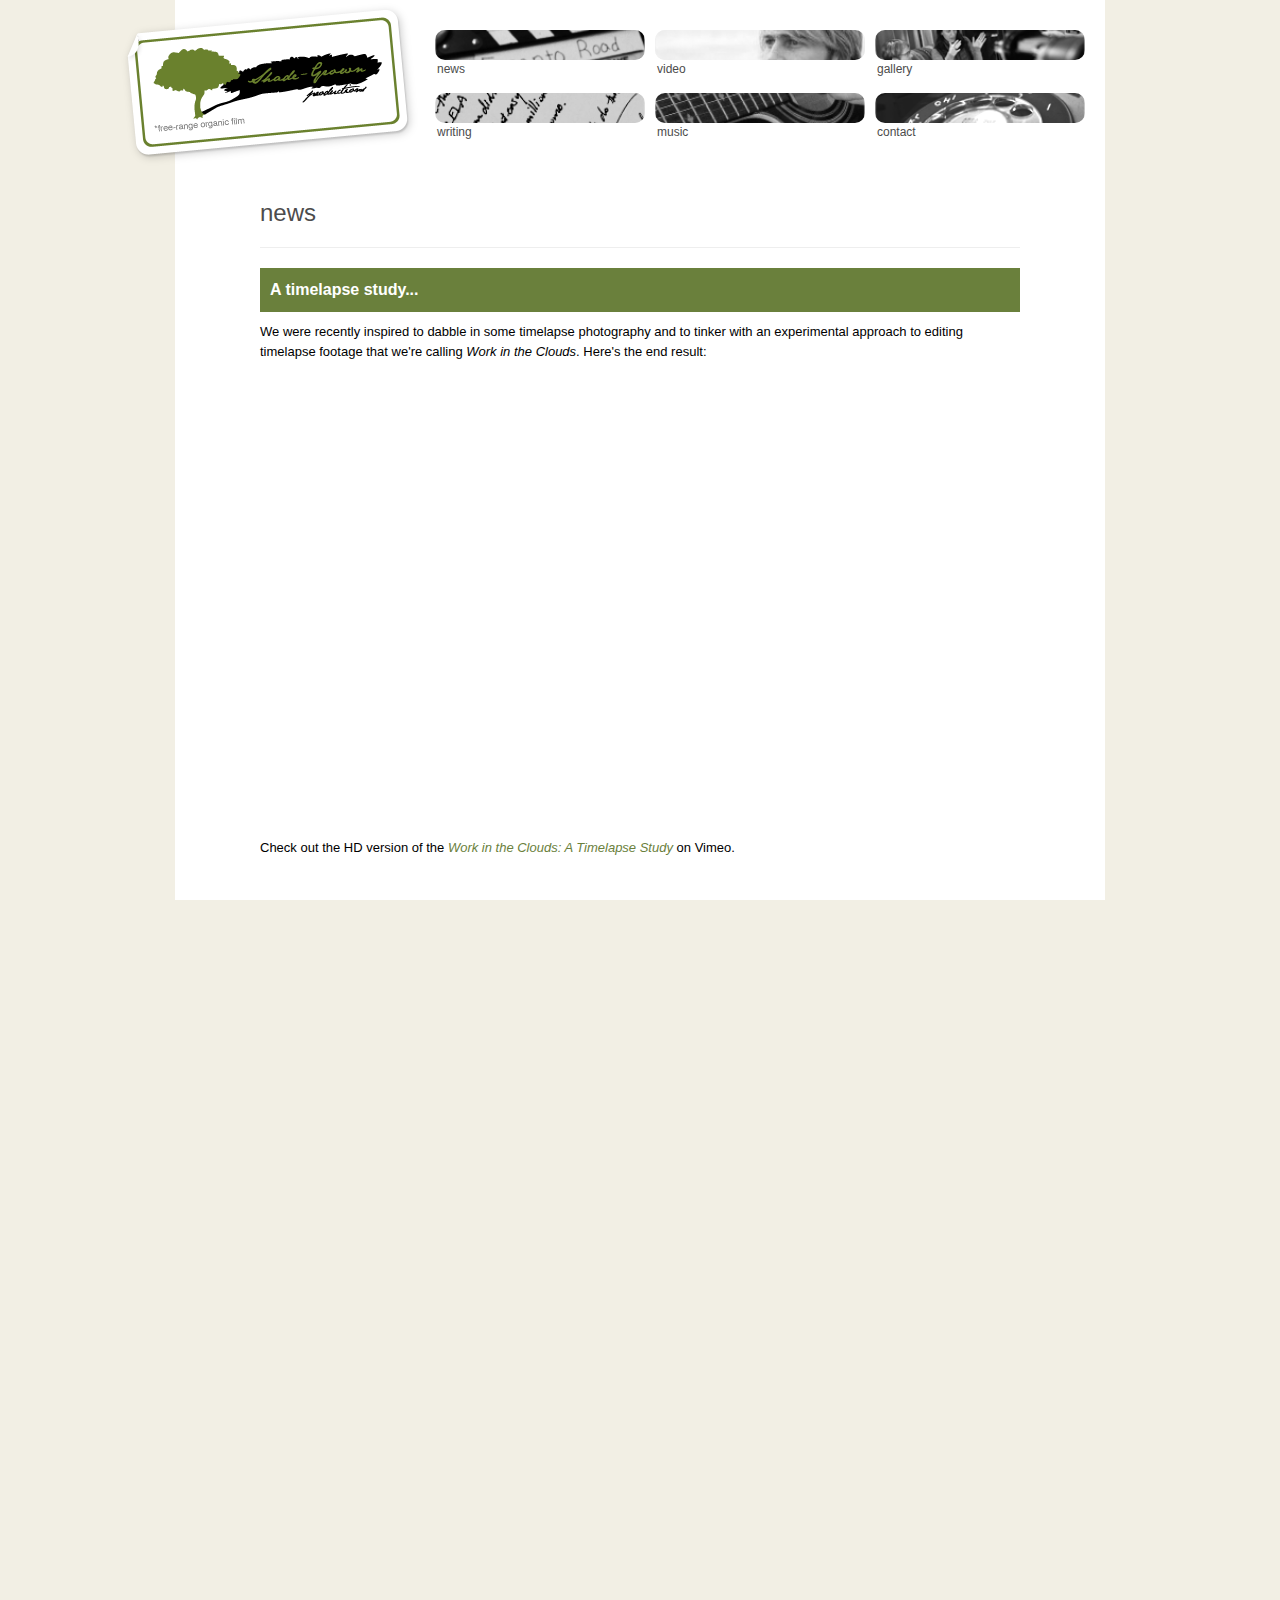
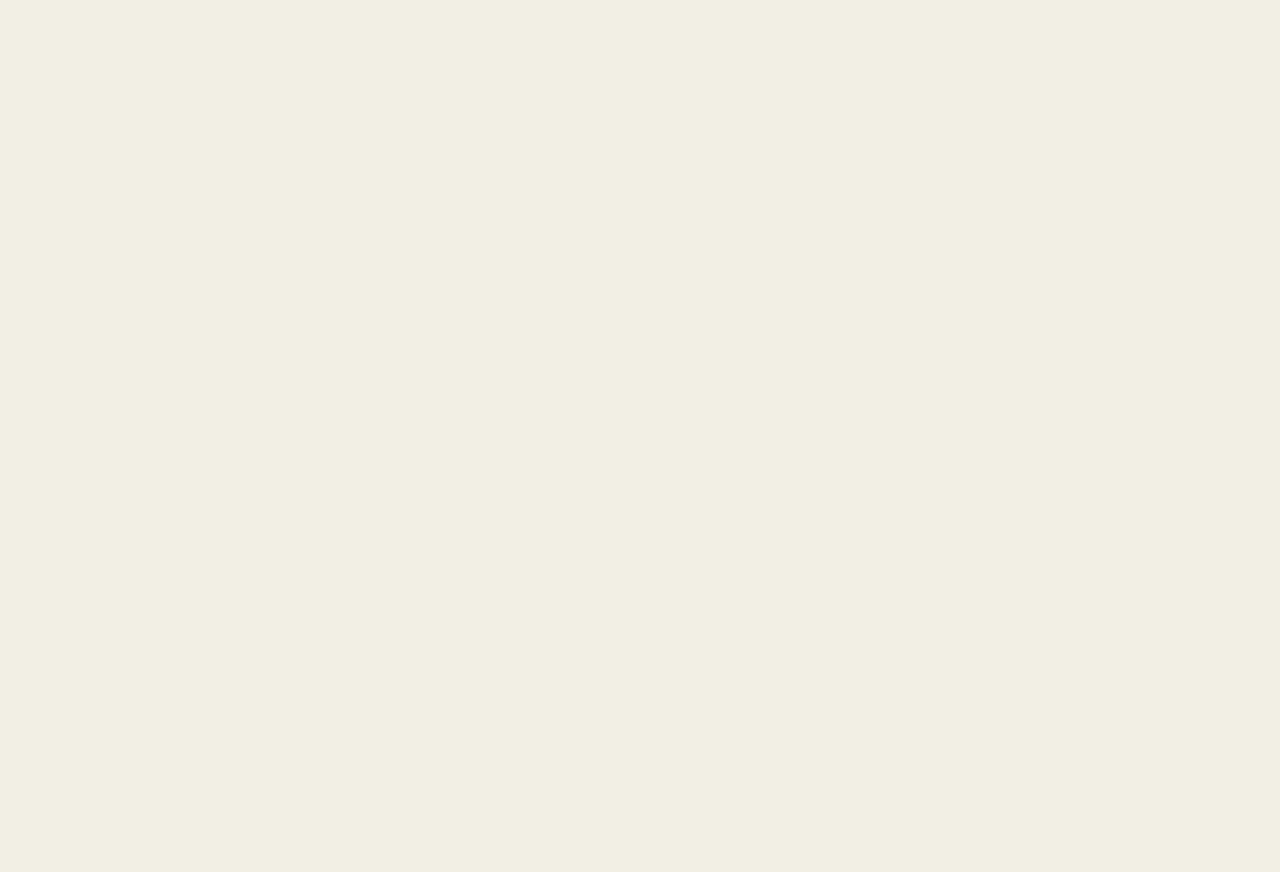
<file: index.html>
<!DOCTYPE html>
<html lang="en">
<head>
	<meta charset="UTF-8" />
	<meta name="viewport" content="width=device-width, initial-scale=1" />
	<meta name="description" content="Shade Grown Productions – free-range organic film. Short films, music videos, and commercial work by Meredith Rose and Thomas Heys." />
	<title>Shade Grown Productions</title>
	<link rel="icon" href="favicon.svg" type="image/svg+xml" />
	<link rel="icon" href="favicon.ico" type="image/x-icon" />
	<link rel="apple-touch-icon" href="apple-touch-icon.png" />
	<link href="css/style.css" rel="stylesheet" type="text/css" />
</head>

<body>
	<div id="container">
		<div id="contentContainer" class="bodyPart">

			<div id="menu">
				<a href="index.html">
					<div id="menuSticker"></div>
				</a>

				<button type="button" id="menuToggle" class="menu-toggle" aria-label="Toggle menu"
					aria-expanded="false">
					<span class="hamburger-icon">
						<span class="menu-toggle-bar"></span>
						<span class="menu-toggle-bar"></span>
						<span class="menu-toggle-bar"></span>
					</span>
					<span class="close-icon">&times;</span>
				</button>

				<div id="menuItemContainer">
					<div class="menuItem">
						<a href="index.html">
							<span class="menuImg"><img src="images/menu_currentProjects.png" alt="News" /></span>
							<div class="menuText">news</div>
						</a>
					</div>
					<div class="menuItem">
						<a href="video.html">
							<span class="menuImg"><img src="images/menu_video.png" alt="Video" /></span>
							<div class="menuText">video</div>
						</a>
					</div>
					<div class="menuItem">
						<a href="gallery.html">
							<span class="menuImg"><img src="images/menu_gallery.png" alt="Gallery" /></span>
							<div class="menuText">gallery</div>
						</a>
					</div>
					<div class="menuItem">
						<a href="writing.html">
							<span class="menuImg"><img src="images/menu_writing.png" alt="Writing" /></span>
							<div class="menuText">writing</div>
						</a>
					</div>
					<div class="menuItem">
						<a href="music.html">
							<span class="menuImg"><img src="images/menu_audio.png" alt="Music" /></span>
							<div class="menuText">music</div>
						</a>
					</div>
					<div class="menuItem">
						<a href="mailto:info@shadegrownproductions.com">
							<span class="menuImg"><img src="images/menu_contact.png" alt="Contact" /></span>
							<div class="menuText">contact</div>
						</a>
					</div>
				</div>
			</div>

			<div id="content">
				<h1>news</h1>
				<hr />
				<h2><strong>A timelapse study...</strong></h2>
				We were recently inspired to dabble in some timelapse photography and to tinker with an experimental
				approach to editing timelapse footage that we're calling <i>Work in the Clouds</i>. Here's the end
				result:<br /><br />

				<div class="video-wrapper">
					<iframe src="https://player.vimeo.com/video/50412322" width="100%" height="100%" frameborder="0"
						webkitallowfullscreen mozallowfullscreen allowfullscreen></iframe>
				</div>
				Check out the HD version of the <a href="https://vimeo.com/50412322"><i>Work in the Clouds: A Timelapse
						Study</i></a> on Vimeo.<br /><br /><br />

				<h2>Encanto Road - A new short film from SGP</h2>
				<div class="laurel-row">
					<img src="images/cinedivawhite.png" alt="Festival de Cine Diva Laurel" loading="lazy" />
					<img src="images/DWF11_LaurelWhite.jpg" alt="Dances With Films Laurel" loading="lazy" />
					<img src="images/lakeshorts_laurels_2012.jpg" alt="Lakeshorts Laurel" loading="lazy" />
				</div>

				So far, our latest short, a dark comedy called <i>Encanto Road</i>, has had a great festival run. It
				premiered in the U.S. in June at Grauman's Chinese Theaters in Hollywood as part of the fantastic
				LA-based film festival <a href="https://www.danceswithfilms.com/index.html"><strong>Dances With
						Films</strong></a>. Soon afterwards, it screened at the <a
					href="https://www.southsidefilmfestival.com/"><strong>SouthSide Film Festival</strong></a> and more
				recently the <a href="https://www.burbankfilmfestival.org/"><strong>Burbank International Film
						Festival</strong></a>. <i>Encanto</i> also saw international premieres at <a
					href="https://www.lakeshorts.ca/"><strong>Lakeshorts International Film Festival</strong></a> in
				Toronto and at the <a href="https://www.festivalcinediva.com/"><strong>Festival de Cine
						Diva</strong></a> in Panama City. If you missed it at those festivals, check out the trailer
				below for a little taste.<br /><br />

				<div class="video-wrapper">
					<iframe
						src="https://player.vimeo.com/video/12543884?title=0&amp;byline=0&amp;portrait=0&amp;color=6A803C"
						width="100%" height="100%" frameborder="0"></iframe>
				</div>
				Check out the HD version of <a href="https://vimeo.com/12543884"><i>Encanto Road</i></a> on
				Vimeo.<br /><br /><br />

				<h2><strong>A Shade-Grown video just for you</strong></h2>
				Here's a short little ditty about who we are, what we've done and what's coming up for SGP. As always,
				you can check out individual clips and trailers on our <a href="video.html">Video</a> page, peruse our
				<a href="writing.html">writing</a> samples or <a
					href="mailto:info@shadegrownproductions.com">contact</a> us directly - we're happy to
				chat.<br /><br />

				<div class="video-wrapper">
					<iframe
						src="https://player.vimeo.com/video/22321273?title=0&amp;byline=0&amp;portrait=0&amp;color=6A803C"
						width="100%" height="100%" frameborder="0"></iframe>
				</div>
				Check out the HD version of the <a href="https://vimeo.com/22321273">Shade-Grown Promo</a> on
				Vimeo.<br /><br /><br />
			</div>

			<div id="footer">
				<p id="copyright">&copy; <span id="current-year"></span> Shade Grown Productions. All rights reserved.</p>
			</div>
		</div>
	</div>

	<script src="js/menu.js"></script>
</body>

</html>
</file>
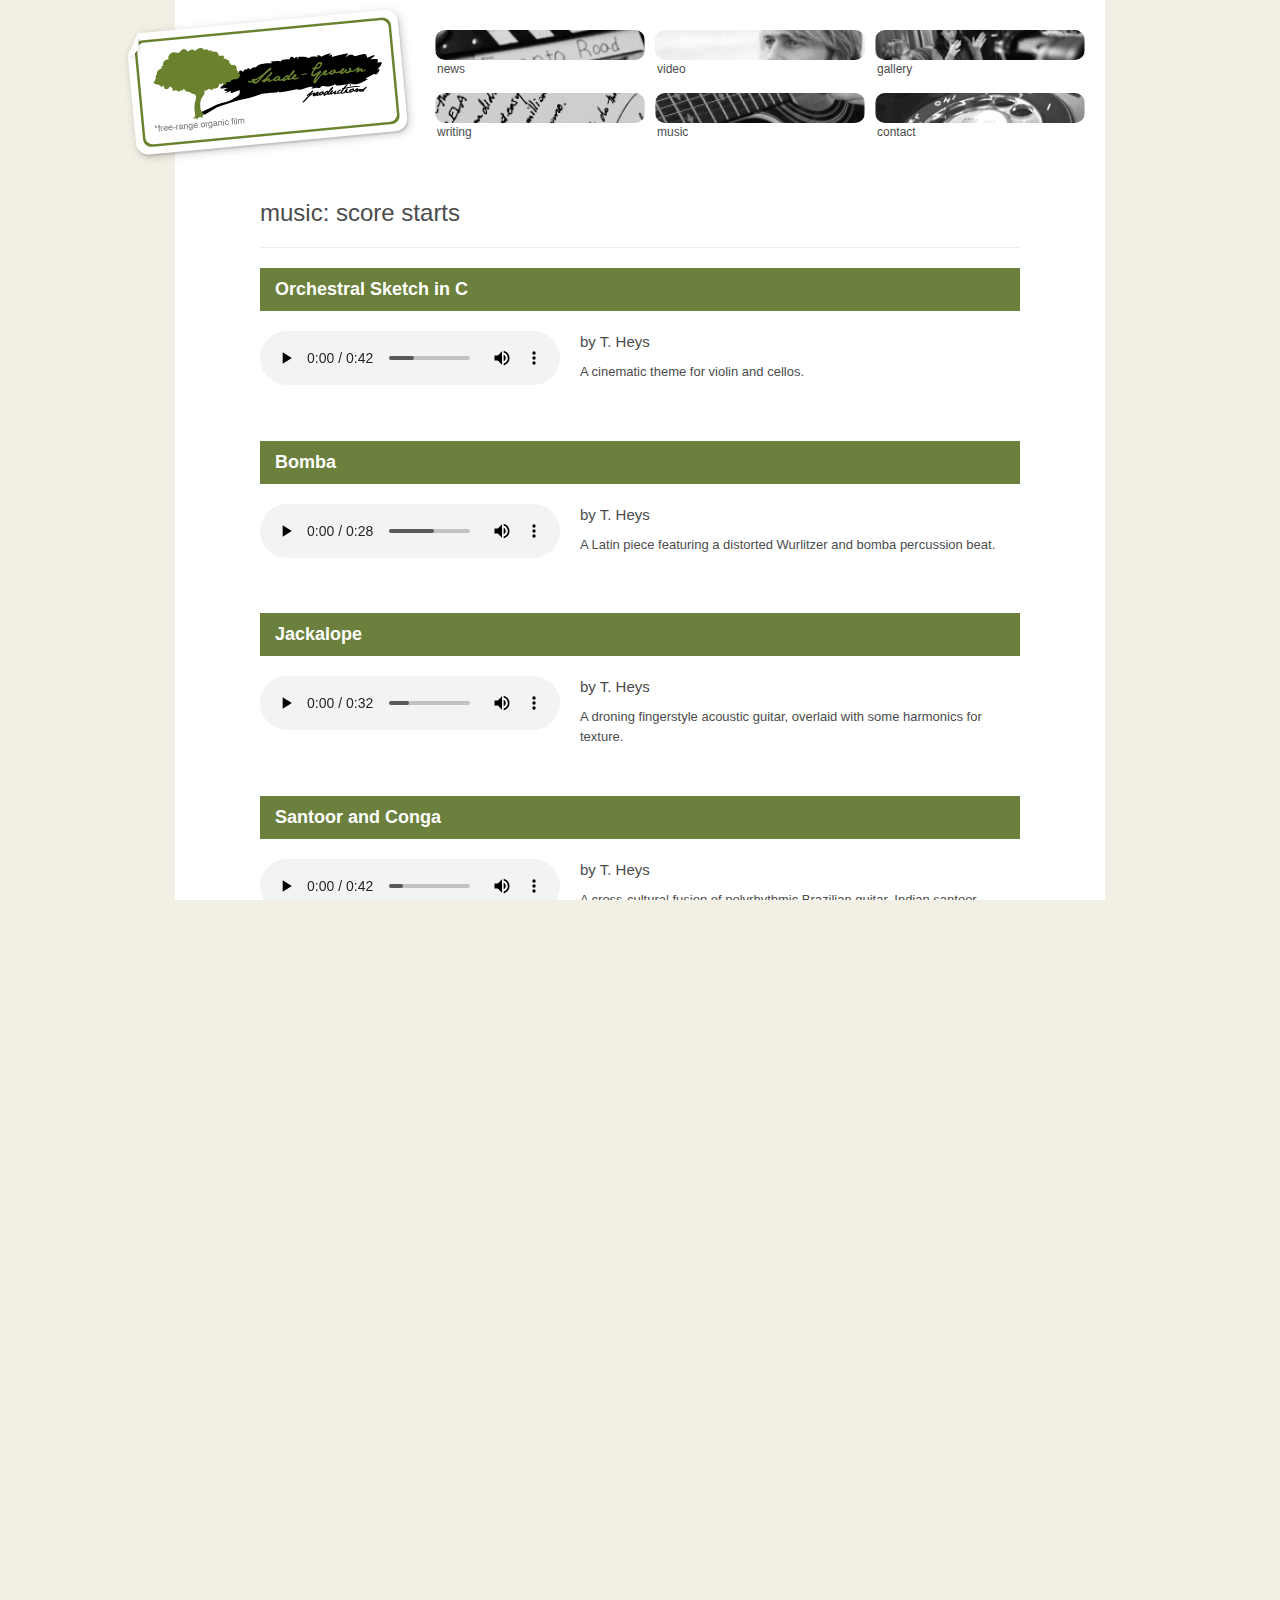
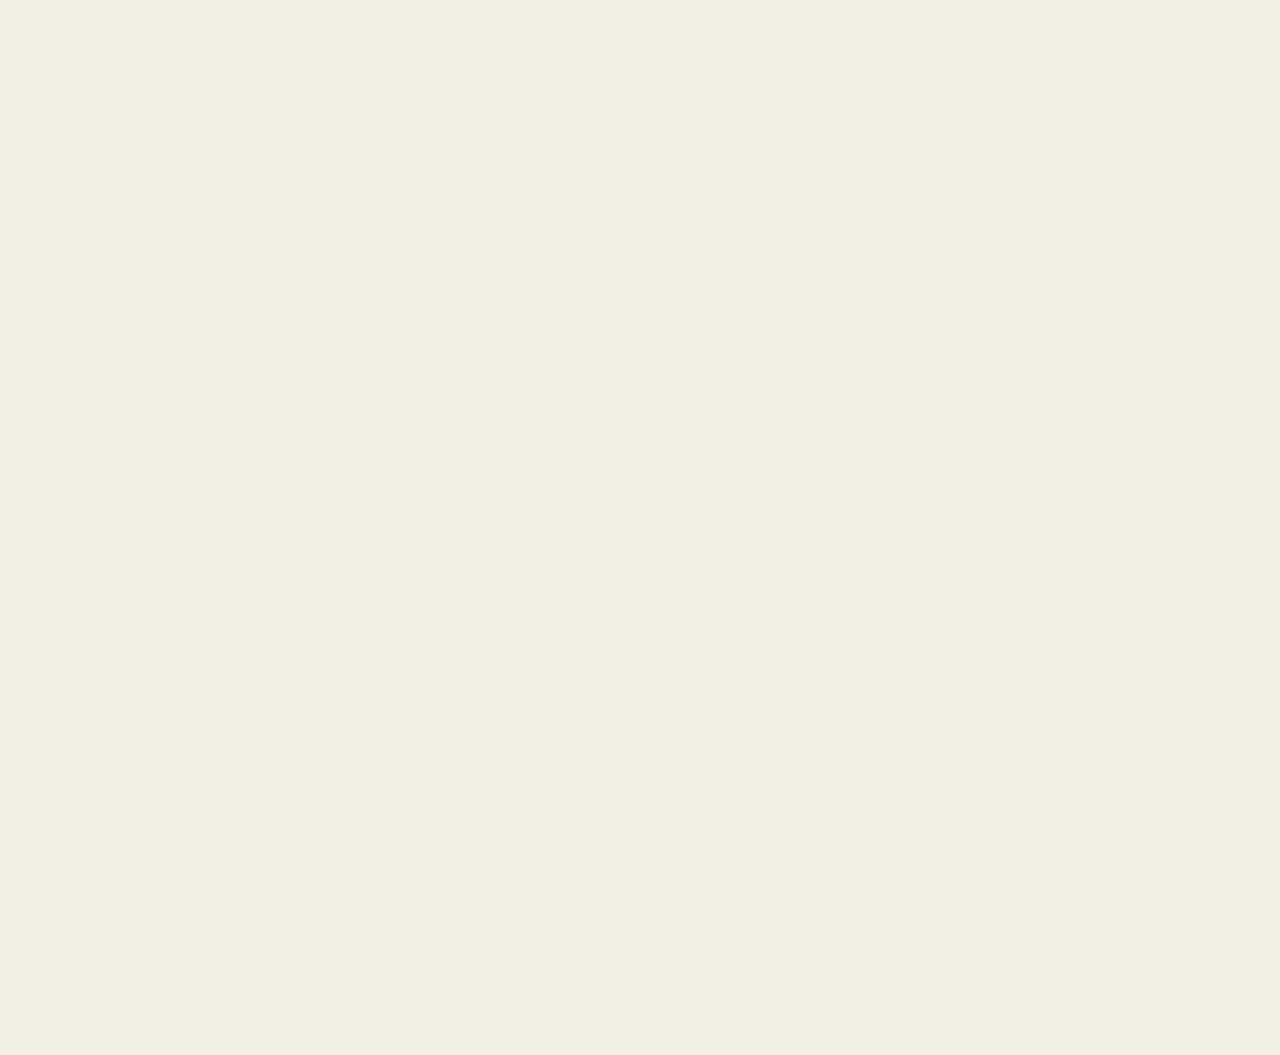
<file: music.html>
<!DOCTYPE html>
<html lang="en">
<head>
  <meta charset="UTF-8" />
  <meta name="viewport" content="width=device-width, initial-scale=1" />
  <meta name="description" content="Music – Shade Grown Productions. Original scores and tracks by Thomas Heys." />
  <title>music - Shade Grown Productions</title>
  <link rel="icon" href="favicon.svg" type="image/svg+xml" />
  <link rel="icon" href="favicon.ico" type="image/x-icon" />
  <link rel="apple-touch-icon" href="apple-touch-icon.png" />
  <link href="css/style.css" rel="stylesheet" type="text/css" />
</head>

<body>
  <div id="container">
    <div id="contentContainer" class="bodyPart">
      <div id="menu">
        <a href="index.html">
          <div id="menuSticker"></div>
        </a>

        <button type="button" id="menuToggle" class="menu-toggle" aria-label="Toggle menu" aria-expanded="false">
          <span class="hamburger-icon">
            <span class="menu-toggle-bar"></span>
            <span class="menu-toggle-bar"></span>
            <span class="menu-toggle-bar"></span>
          </span>
          <span class="close-icon">&times;</span>
        </button>

        <div id="menuItemContainer">
          <div class="menuItem"><a href="index.html"><span class="menuImg"><img src="images/menu_currentProjects.png"
                  alt="News" /></span>
              <div class="menuText">news</div>
            </a></div>
          <div class="menuItem"><a href="video.html"><span class="menuImg"><img src="images/menu_video.png"
                  alt="Video" /></span>
              <div class="menuText">video</div>
            </a></div>
          <div class="menuItem"><a href="gallery.html"><span class="menuImg"><img src="images/menu_gallery.png"
                  alt="Gallery" /></span>
              <div class="menuText">gallery</div>
            </a></div>
          <div class="menuItem"><a href="writing.html"><span class="menuImg"><img src="images/menu_writing.png"
                  alt="Writing" /></span>
              <div class="menuText">writing</div>
            </a></div>
          <div class="menuItem"><a href="music.html"><span class="menuImg"><img src="images/menu_audio.png"
                  alt="Music" /></span>
              <div class="menuText">music</div>
            </a></div>
          <div class="menuItem"><a href="mailto:info@shadegrownproductions.com"><span class="menuImg"><img
                  src="images/menu_contact.png" alt="Contact" /></span>
              <div class="menuText">contact</div>
            </a></div>
        </div>
      </div>

      <div id="content">
        <h1>music: score starts</h1>
        <hr />

        <div class="song">
          <h2>Orchestral Sketch in C</h2>
          <div class="audioPlayer"><audio controls preload="metadata"
              src="songs/OrchestralSketchInCWebsite.mp3"></audio></div>
          <div class="songMeta">
            <h4>by T. Heys</h4>
            A cinematic theme for violin and cellos.
          </div>
        </div>

        <div class="song">
          <h2>Bomba</h2>
          <div class="audioPlayer"><audio controls preload="metadata" src="songs/BombaWebsite.mp3"></audio></div>
          <div class="songMeta">
            <h4>by T. Heys</h4>
            A Latin piece featuring a distorted Wurlitzer and bomba percussion beat.
          </div>
        </div>

        <div class="song">
          <h2>Jackalope</h2>
          <div class="audioPlayer"><audio controls preload="metadata" src="songs/JackalopeWebsite.mp3"></audio></div>
          <div class="songMeta">
            <h4>by T. Heys</h4>
            A droning fingerstyle acoustic guitar, overlaid with some harmonics for texture.
          </div>
        </div>

        <div class="song">
          <h2>Santoor and Conga</h2>
          <div class="audioPlayer"><audio controls preload="metadata" src="songs/SantoorAndCongaWebsite.mp3"></audio>
          </div>
          <div class="songMeta">
            <h4>by T. Heys</h4>
            A cross-cultural fusion of polyrhythmic Brazilian guitar, Indian santoor (similar to a dulcimer), Latin
            congas, and a drum kit.
          </div>
        </div>

        <div class="song">
          <h2>Madrugada</h2>
          <div class="audioPlayer"><audio controls preload="metadata" src="songs/MadrugadaWebsite.mp3"></audio></div>
          <div class="songMeta">
            <h4>by T. Heys</h4>
            Inspired by Brazilian baterias (massive drum troupes popular during Carnaval) but filled out with a fat
            synth line.
          </div>
        </div>

        <div class="song">
          <h2>CyberJajouka</h2>
          <div class="audioPlayer"><audio controls preload="metadata" src="songs/CyberJajoukaWebsite.mp3"></audio></div>
          <div class="songMeta">
            <h4>by T. Heys</h4>
            Drone and percussion lay the foundation for a melody that utilizes a North African scale.
          </div>
        </div>

        <div class="song">
          <h2>Electromadist</h2>
          <div class="audioPlayer"><audio controls preload="metadata" src="songs/ElectromadistWebsite.mp3"></audio>
          </div>
          <div class="songMeta">
            <h4>by T. Heys</h4>
            Glitchy and entirely synthetic, this selection started with James Bernard's Weird and Wonderful Refill.
          </div>
        </div>

        <div class="song">
          <h2>Churchy Big Beat</h2>
          <div class="audioPlayer"><audio controls preload="metadata" src="songs/ChurchyBigBeatWebsite.mp3"></audio>
          </div>
          <div class="songMeta">
            <h4>by T. Heys</h4>
            Capitalizing on an early 90's electronic beat and then adding organ and bass.
          </div>
        </div>

        <div class="song">
          <h2>Dunedin</h2>
          <div class="audioPlayer"><audio controls preload="metadata" src="songs/DunedinResampledWebsite.mp3"></audio></div>
          <div class="songMeta">
            <h4>by T. Heys</h4>
            An alternate tuning on guitar provided the genesis of this tune, afterwards complemented by software
            instruments.
          </div>
        </div>

        <div class="song">
          <h2>Share the Road</h2>
          <div class="audioPlayer"><audio controls preload="metadata" src="songs/ShareTheRoadWebsite.mp3"></audio></div>
          <div class="songMeta">
            <h4>by T. Heys</h4>
            A triumphant rock number that started with the crunchy guitar progression.
          </div>
        </div>

        <div class="song">
          <h2>Bingo</h2>
          <div class="audioPlayer"><audio controls preload="metadata" src="songs/BingoWebsite.mp3"></audio></div>
          <div class="songMeta">
            <h4>by T. Heys</h4>
            A polyrhythmic world fusion piece, created with Live's new Collision instrument.
          </div>
        </div>

        <div class="song">
          <h2>Carauzau</h2>
          <div class="audioPlayer"><audio controls preload="metadata" src="songs/CarauzauWebsite.mp3"></audio></div>
          <div class="songMeta">
            <h4>by T. Heys</h4>
            The result of an experiment, reducing a song to as few morphing variables as possible.
          </div>
        </div>

        <div class="song">
          <h2>Tubular</h2>
          <div class="audioPlayer"><audio controls preload="metadata" src="songs/TubularWebsite.mp3"></audio></div>
          <div class="songMeta">
            <h4>by T. Heys</h4>
            A spare treatment with a funky beat, spacey pad, and synthy log drum bass.
          </div>
        </div>

      </div>
      <div id="footer">
        <p id="copyright">&copy; <span id="current-year"></span> Shade Grown Productions. All rights reserved.</p>
      </div>
    </div>
  </div>
  <script src="js/menu.js"></script>
</body>

</html>
</file>
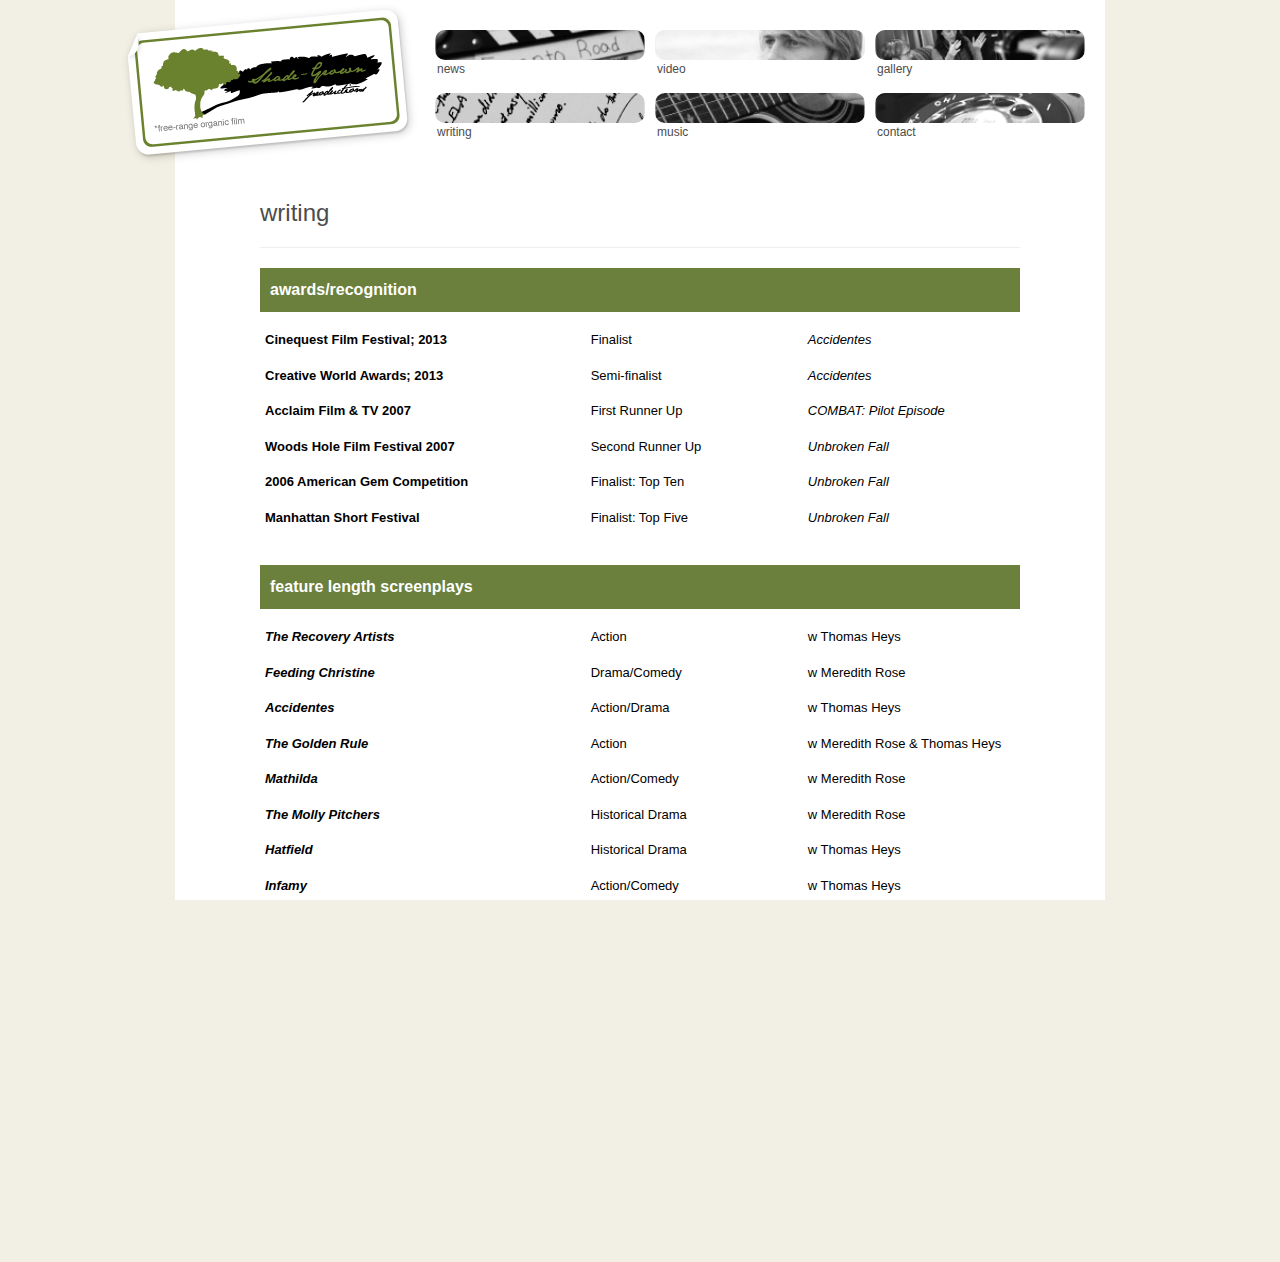
<file: writing.html>
<!DOCTYPE html>
<html lang="en">
<head>
  <meta charset="UTF-8" />
  <meta name="viewport" content="width=device-width, initial-scale=1" />
  <meta name="description" content="Writing – Shade Grown Productions. Awards, recognition, and screenwriting credits." />
  <title>writing - Shade Grown Productions</title>
  <link rel="icon" href="favicon.svg" type="image/svg+xml" />
  <link rel="icon" href="favicon.ico" type="image/x-icon" />
  <link rel="apple-touch-icon" href="apple-touch-icon.png" />
  <link href="css/style.css" rel="stylesheet" type="text/css" />
</head>

<body>
  <div id="container">
    <div id="contentContainer" class="bodyPart">
      <div id="menu">
        <a href="index.html">
          <div id="menuSticker"></div>
        </a>

        <button type="button" id="menuToggle" class="menu-toggle" aria-label="Toggle menu" aria-expanded="false">
          <span class="hamburger-icon">
            <span class="menu-toggle-bar"></span>
            <span class="menu-toggle-bar"></span>
            <span class="menu-toggle-bar"></span>
          </span>
          <span class="close-icon">&times;</span>
        </button>

        <div id="menuItemContainer">
          <div class="menuItem">
            <a href="index.html">
              <span class="menuImg"><img src="images/menu_currentProjects.png" alt="News" /></span>
              <div class="menuText">news</div>
            </a>
          </div>
          <div class="menuItem">
            <a href="video.html">
              <span class="menuImg"><img src="images/menu_video.png" alt="Video" /></span>
              <div class="menuText">video</div>
            </a>
          </div>
          <div class="menuItem">
            <a href="gallery.html">
              <span class="menuImg"><img src="images/menu_gallery.png" alt="Gallery" /></span>
              <div class="menuText">gallery</div>
            </a>
          </div>
          <div class="menuItem">
            <a href="writing.html">
              <span class="menuImg"><img src="images/menu_writing.png" alt="Writing" /></span>
              <div class="menuText">writing</div>
            </a>
          </div>
          <div class="menuItem">
            <a href="music.html">
              <span class="menuImg"><img src="images/menu_audio.png" alt="Music" /></span>
              <div class="menuText">music</div>
            </a>
          </div>
          <div class="menuItem">
            <a href="mailto:info@shadegrownproductions.com">
              <span class="menuImg"><img src="images/menu_contact.png" alt="Contact" /></span>
              <div class="menuText">contact</div>
            </a>
          </div>
        </div>
      </div>

      <div id="content">
        <h1>writing</h1>
        <hr />

        <h2><b>awards/recognition</b></h2>
        <div class="writing-grid">
          <div class="grid-item">Cinequest Film Festival; 2013</div><div class="grid-item">Finalist</div><div class="grid-item"><i>Accidentes</i></div>
          <div class="grid-item">Creative World Awards; 2013</div><div class="grid-item">Semi-finalist</div><div class="grid-item"><i>Accidentes</i></div>
          <div class="grid-item">Acclaim Film & TV 2007</div><div class="grid-item">First Runner Up</div><div class="grid-item"><i>COMBAT: Pilot Episode</i></div>
          <div class="grid-item">Woods Hole Film Festival 2007</div><div class="grid-item">Second Runner Up</div><div class="grid-item"><i>Unbroken Fall</i></div>
          <div class="grid-item">2006 American Gem Competition</div><div class="grid-item">Finalist: Top Ten</div><div class="grid-item"><i>Unbroken Fall</i></div>
          <div class="grid-item">Manhattan Short Festival</div><div class="grid-item">Finalist: Top Five</div><div class="grid-item"><i>Unbroken Fall</i></div>
        </div>

        <h2><b>feature length screenplays</b></h2>
        <div class="writing-grid">
          <div class="grid-item"><i>The Recovery Artists</i></div><div class="grid-item">Action</div><div class="grid-item">w Thomas Heys</div>
          <div class="grid-item"><i>Feeding Christine</i></div><div class="grid-item">Drama/Comedy</div><div class="grid-item">w Meredith Rose</div>
          <div class="grid-item"><i>Accidentes</i></div><div class="grid-item">Action/Drama</div><div class="grid-item">w Thomas Heys</div>
          <div class="grid-item"><i>The Golden Rule</i></div><div class="grid-item">Action</div><div class="grid-item">w Meredith Rose & Thomas Heys</div>
          <div class="grid-item"><i>Mathilda</i></div><div class="grid-item">Action/Comedy</div><div class="grid-item">w Meredith Rose</div>
          <div class="grid-item"><i>The Molly Pitchers</i></div><div class="grid-item">Historical Drama</div><div class="grid-item">w Meredith Rose</div>
          <div class="grid-item"><i>Hatfield</i></div><div class="grid-item">Historical Drama</div><div class="grid-item">w Thomas Heys</div>
          <div class="grid-item"><i>Infamy</i></div><div class="grid-item">Action/Comedy</div><div class="grid-item">w Thomas Heys</div>
        </div>

        <h2><b>produced short screenplays</b></h2>
        <div class="writing-grid">
          <div class="grid-item"><i>Encanto Road</i></div><div class="grid-item">Dark Comedy</div><div class="grid-item">w/d Meredith Rose</div>
          <div class="grid-item"><i>The Golden Rule*</i></div><div class="grid-item">Thriller</div><div class="grid-item">w Thomas Heys, d Meredith Rose</div>
          <div class="grid-item"><i>Passing Judgments**</i></div><div class="grid-item">Drama/Romance</div><div class="grid-item">w Meredith Rose</div>
          <div class="grid-item"><i>Happy Birthday</i></div><div class="grid-item">Comedy/Experimental</div><div class="grid-item">w/d Meredith Rose</div>
        </div>

        <div class="footnotes">
          <p>* <i>The Golden Rule</i> was produced as a short film and was nominated for 4 awards, with 2 wins at festivals in 2010</p>
          <p>** <i>Passing Judgments</i> was produced in 2007 and reviewed in Budget Filmmaker Magazine (Thumbs Up)</p>
        </div>
      </div>

      <div id="footer">
        <p id="copyright">&copy; <span id="current-year"></span> Shade Grown Productions. All rights reserved.</p>
      </div>
    </div>
  </div>
  <script src="js/menu.js"></script>
</body>

</html>
</file>
<file: css/style.css>
/* --- Global Reset & Base Styles --- */
html, body {
    margin: 0;
    padding: 0;
    height: 100%;
    background-color: #f2efe4;
    overflow-x: hidden;
    font-family: Verdana, Helvetica, sans-serif;
    font-size: 13px;
    line-height: 1.5;
}

a {
    color: #6A803C;
    text-decoration: none;
}

a:hover {
    text-decoration: underline;
}

img {
    border: none;
    max-width: 100%;
    height: auto;
}

/* --- Layout Containers --- */
#container {
    max-width: 930px;
    width: 100%;
    margin-left: auto;
    margin-right: auto;
    min-height: 100%;
    box-sizing: border-box;
}

#contentContainer {
    width: 100%;
    background-color: #FFF;
    min-height: 100vh;
    box-sizing: border-box;
    display: flex;
    flex-direction: column;
}

/* --- Header & Navigation Grid --- */
#menu {
    display: block; 
    min-height: 175px;
    padding: 0 20px;
    position: relative;
    width: 100%;
    box-sizing: border-box;
}

#menuSticker {
    position: absolute;
    left: -50px; 
    top: 10px;
    width: 285px;
    height: 148px;
    background-image: url(../images/menu_sticker.png);
    background-repeat: no-repeat;
    background-position: center;
    background-size: contain;
    z-index: 10;
	filter: drop-shadow(2px 2px 4px rgba(0, 0, 0, 0.2));
}

#menuItemContainer {
    display: grid;
    grid-template-columns: repeat(3, 1fr); 
    gap: 15px 10px;
    margin-left: 240px; 
    padding-top: 30px;
}

/* --- Navigation Item Styles --- */
.menuItem a {
    display: flex;
    flex-direction: column;
    align-items: flex-start;
    color: #4c4c4c;
    text-decoration: none;
}

.menuImg {
    display: block;
    width: 100%;
    height: 30px;
    border-radius: 10px;
    overflow: hidden;
    margin-bottom: 0px;
    background-color: #eee;
}

.menuImg img {
    width: 100%;
    height: 100%;
    object-fit: cover;
    display: block;
}

.menuText {
    font-size: 12px;
    font-weight: normal;
    padding-left: 2px;
}

.menuItem .menuImg {
    position: relative;
}

.menuItem a:hover .menuImg::after {
    content: '';
    position: absolute;
    inset: 0;
    background: rgba(106, 128, 60, 0.35);
    border-radius: 10px;
    pointer-events: none;
}

/* --- Mobile Toggle (Hidden by Default) --- */
.menu-toggle {
    display: none;
    border: none;
    background: transparent;
    cursor: pointer;
    padding: 10px;
    z-index: 1001;
}

.menu-toggle-bar {
    display: block;
    width: 25px;
    height: 3px;
    background: #4c4c4c;
    margin: 4px 0;
    border-radius: 2px;
}

.close-icon {
    display: none;
    font-size: 32px;
    color: #4c4c4c;
    line-height: 1;
}

/* --- Content Areas --- */
#content {
    flex: 1;
    max-width: 800px;
    width: 100%;
    margin: 0 auto;
    padding: 20px;
    box-sizing: border-box;
}

h1 { font-size: 24px; color: #4c4c4c; font-weight: normal; margin-top: 0; }
h2 { font-size: 16px; font-weight: normal; background-color: #6A803C; padding: 10px; color: #FFF; margin: 20px 0 10px 0; }
hr { border: 0; border-top: 1px solid #eee; margin-bottom: 20px; }

.video-wrapper {
    position: relative;
    padding-bottom: 56.25%;
    height: 0;
    overflow: hidden;
    margin: 15px 0;
}

.video-wrapper iframe {
    position: absolute;
    top: 0; left: 0; width: 100%; height: 100%;
}

#footer {
    background-color: #b8b8b8;
    height: 30px;
    width: 100%;
    display: flex;
    align-items: center;
    justify-content: center;
}

#copyright {
    font-size: 11px;
    color: #FFF;
}

/* --- Laurels Grid --- */
.laurel-row {
    display: grid;
    grid-template-columns: repeat(3, 1fr);
    gap: 20px;
    align-items: center;
    justify-items: center;
    margin: 30px auto;
    padding: 0 10px;
	max-width: 560px;
}

.laurel-row img {
    width: 100%;
    max-width: 220px;
    height: auto;
    display: block;
}

.laurel-row img:hover {
    opacity: 1;
}

/* --- Writing Page Grid --- */
.writing-grid {
    display: grid;
    grid-template-columns: 1.5fr 1fr 1fr; 
    gap: 0;
    width: 100%;
    margin-bottom: 30px;
}

.grid-item {
    padding: 8px 5px;
    display: flex;
    align-items: center;
}

.grid-item:nth-child(3n+1) {
	font-weight: 600;
}

.footnotes {
    font-size: 11px;
    color: #666;
    margin-top: 20px;
    line-height: 1.4;
}

/* --- Gallery Grid Styles --- */
#galleryContainer {
    display: grid;
    grid-template-columns: repeat(3, 1fr);
    gap: 30px 20px;
    margin-top: 20px;
}

.gallery {
    text-align: center;
}

.gallery img {
    width: 100%;
    height: auto;
    display: block;
    margin-bottom: 8px;
}

.gallery a {
    font-size: 13px;
    color: #4c4c4c;
    display: block;
}

.gallery i {
    font-style: italic;
    display: block;
}

.credit-link {
  line-height: 1.4;
}

.festival-name {
  display: block;
}

/* --- Video Gallery Grid (Desktop & Tablet) --- */
#videoGalleryContainer {
    display: flex;
    flex-direction: column;
    gap: 60px;
    margin-bottom: 40px;
}

.videoLink {
    display: grid;
    grid-template-columns: 300px 1fr;
    grid-template-rows: auto auto 1fr;
    column-gap: 20px;
    align-items: start;
}

.videoLink h2 {
    grid-column: 2;
    grid-row: 1;
    margin: 15px 0 10px -20px; 
    font-size: 18px;
    font-weight: bold; 
    background-color: #6A803C;
    padding: 8px 15px;
    color: #FFF;
    z-index: 5;
}

/* --- Music Page Grid (Desktop & Tablet) --- */
.song {
    display: grid;
    grid-template-columns: 300px 1fr;
    grid-template-rows: auto 1fr;
    column-gap: 20px;
    margin-bottom: 50px;
    align-items: start;
}

.song h2 {
    grid-column: 1 / -1;
    grid-row: 1;
    margin: 0 0 20px 0;
    font-size: 18px;
    font-weight: bold;
    background-color: #6A803C;
    padding: 8px 15px;
    color: #FFF;
}

.song .audioPlayer {
    grid-column: 1;
    grid-row: 2;
}

.song .audioPlayer audio {
    width: 100%;
}

.song .songMeta {
    grid-column: 2;
    grid-row: 2;
    font-size: 13px;
    color: #4c4c4c;
    line-height: 1.5;
}

.song h4 {
    font-size: 15px;
    font-weight: normal;
    color: #4c4c4c;
    margin: 0 0 10px 0;
    line-height: 1.4;
}

.videoLink a, 
.videoLink > img {
    grid-column: 1;
    grid-row: 1 / span 3;
}

.videoLink img {
    width: 100%;
    border-radius: 15px;
    display: block;
}

.videoLink h3 {
    grid-column: 2;
    grid-row: 2;
    font-size: 15px;
    font-weight: normal;
    color: #4c4c4c;
    margin: 0 0 10px 0;
    line-height: 1.4;
}

.videoLink .videoDescription {
    grid-column: 2;
    grid-row: 3;
    font-size: 13px;
    color: #4c4c4c;
    line-height: 1.5;
}

/* --- MEDIA QUERIES --- */

/* Tablet Adjustment (Between 601px and 1024px) */
@media (max-width: 1024px) {
	.laurel-row {
        gap: 10px;
    }
    
    .laurel-row img {
        max-width: 160px;
    }

	#menu {
        display: grid;
        grid-template-columns: 2fr 3fr; 
        align-items: center;
        padding: 0 20px;
        min-height: 150px;
		gap: 20px;
    }

    #menuSticker {
        position: static; 
        width: 100%; 
		max-width: 285px;
        height: 148px;
		background-position: left center;
        margin-right: 20px;
    }
    #menuItemContainer {
        margin-left: 0; 
        padding-top: 0;
        grid-template-columns: repeat(3, 1fr);
        width: 100%;
    }
}

/* Mobile Transition (At 560px) */
@media (max-width: 560px) {
    #menu {
        display: flex;
        justify-content: space-between;
        align-items: center;
        min-height: 100px;
        padding: 10px 20px;
    }

    #menuSticker {
        position: relative;
        left: 0;
        top: 0;
        width: 210px;
        height: 128px;
    }

    .menu-toggle {
        display: flex;
        flex-direction: column;
    }

    body.menu-open .hamburger-icon { display: none; }
    body.menu-open .close-icon { display: block; }

    #menuItemContainer {
        display: none;
        grid-template-columns: 1fr;
        position: absolute;
        top: 100%;
        left: 0;
        width: 100%;
        background: #FFF;
        padding: 20px;
        margin-left: 0;
        box-shadow: 0 10px 20px rgba(0,0,0,0.15);
        z-index: 1000;
        gap: 20px;
    }

    body.menu-open #menuItemContainer {
        display: grid;
    }

    .menuImg {
        width: 180px; 
        height: 30px;
    }

    .menuText {
        font-size: 14px;
    }

	.writing-grid {
        grid-template-columns: 1fr;
    }

    .grid-item {
        border-bottom: none;
        padding: 2px 5px;
    }

    .grid-item:nth-child(3n) {
        padding-bottom: 15px;
        margin-bottom: 10px;
    }

    .grid-item:nth-child(3n+1) {
        font-weight: bold;
        padding-top: 10px;
    }

	.laurel-row {
        grid-template-columns: 1fr;
        gap: 25px;
    }

    .laurel-row img {
        max-width: 180px;
    }

	#galleryContainer {
        grid-template-columns: repeat(2, 1fr);
        gap: 20px 15px;
    }

    .videoLink {
        grid-template-columns: 1fr;
        grid-template-rows: auto auto auto auto;
        column-gap: 0;
        row-gap: 10px;
    }

    .videoLink h2 {
        grid-column: 1;
        grid-row: 1;
        margin: 0 0 10px 0;
    }

    .videoLink a, 
    .videoLink > img {
        grid-column: 1;
        grid-row: 2;
        margin-bottom: 10px;
    }

    .videoLink h3 {
        grid-column: 1;
        grid-row: 3;
        padding-left: 5px;
    }

    .videoLink .videoDescription {
        grid-column: 1;
        grid-row: 4;
        padding-left: 5px;
    }
    .song {
        grid-template-columns: 1fr;
        grid-template-rows: auto auto auto;
        row-gap: 15px;
    }

    .song h2 {
        grid-column: 1;
        grid-row: 1;
        margin-bottom: 10px;
    }

    .song .audioPlayer {
        grid-column: 1;
        grid-row: 2;
    }

    .song .songMeta {
        grid-column: 1;
        grid-row: 3;
        padding-left: 5px;
    }
}
</file>
